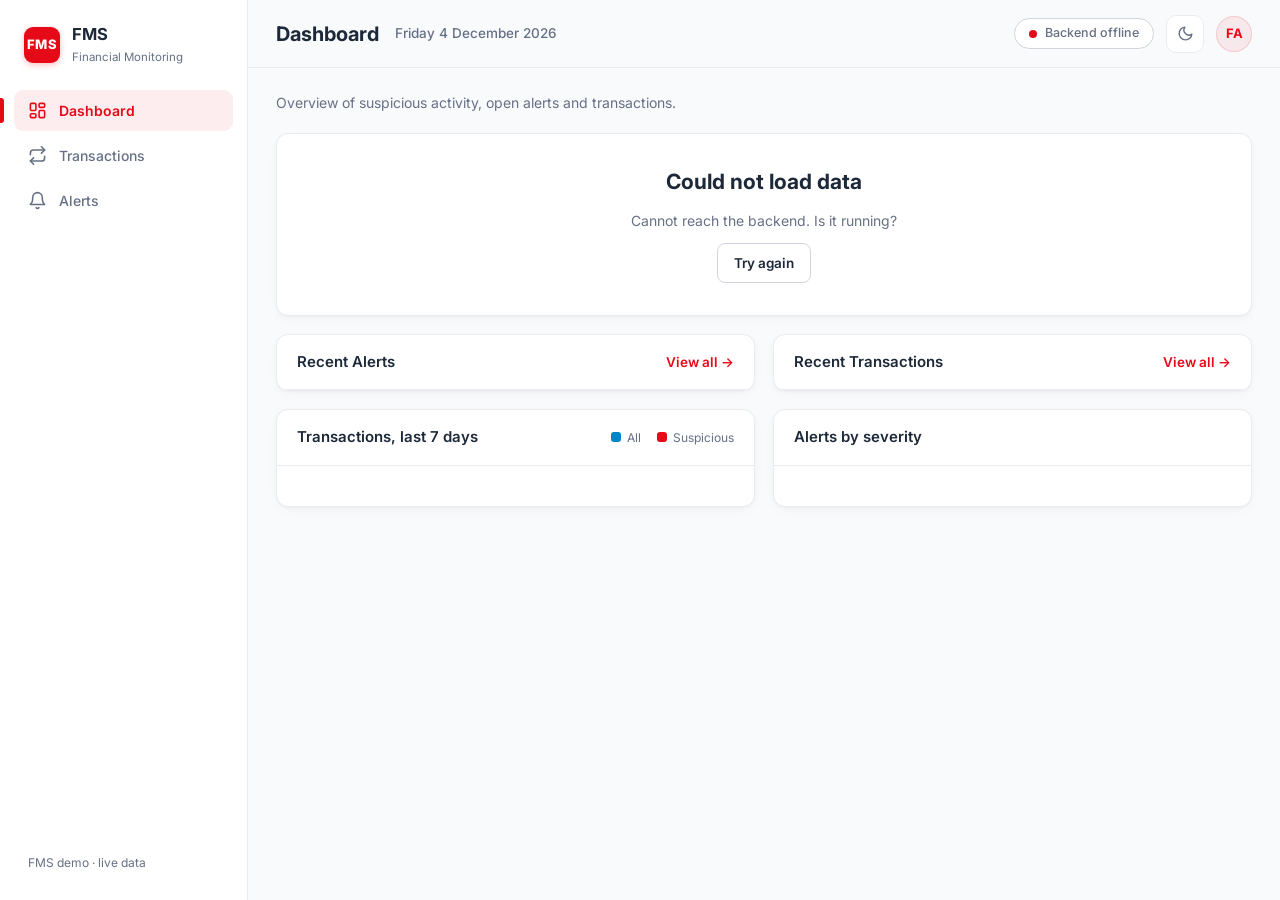
<file: frontend/index.html>
<!DOCTYPE html>
<html lang="en">
<head>
  <meta charset="utf-8">
  <meta name="viewport" content="width=device-width, initial-scale=1">
  <title>Dashboard · FMS</title>
  <script src="js/theme.js"></script>
  <link rel="stylesheet" href="css/style.css">
</head>
<body data-page="dashboard" data-title="Dashboard">
  <main>
    <p class="page-desc">Overview of suspicious activity, open alerts and transactions.</p>

    <!-- Key Metrics Grid -->
    <section class="kpi-grid" id="kpis" aria-label="Key metrics"></section>

    <!-- Recent Alerts & Transactions -->
    <section class="grid-2">
      <div class="card">
        <div class="card-head">
          <h2>Recent Alerts</h2>
          <a class="link" href="html/alerts.html">View all →</a>
        </div>
        <div id="recent-alerts"></div>
      </div>
      <div class="card">
        <div class="card-head">
          <h2>Recent Transactions</h2>
          <a class="link" href="html/transactions.html">View all →</a>
        </div>
        <div id="recent-transactions"></div>
      </div>
    </section>

    <!-- Charts Grid -->
    <section class="grid-2">
      <div class="card">
        <div class="card-head">
          <h2>Transactions, last 7 days</h2>
          <div class="legend">
            <span style="--c: var(--chart-2)">All</span>
            <span style="--c: var(--chart-1)">Suspicious</span>
          </div>
        </div>
        <div class="card-body" id="chart-week"></div>
      </div>
      <div class="card">
        <div class="card-head">
          <h2>Alerts by severity</h2>
        </div>
        <div class="card-body" id="chart-severity"></div>
      </div>
    </section>
  </main>

  <script src="js/config.js"></script>
  <script src="js/api.js"></script>
  <script src="js/components.js"></script>
  <script src="js/dashboard.js"></script>
</body>
</html>
</file>
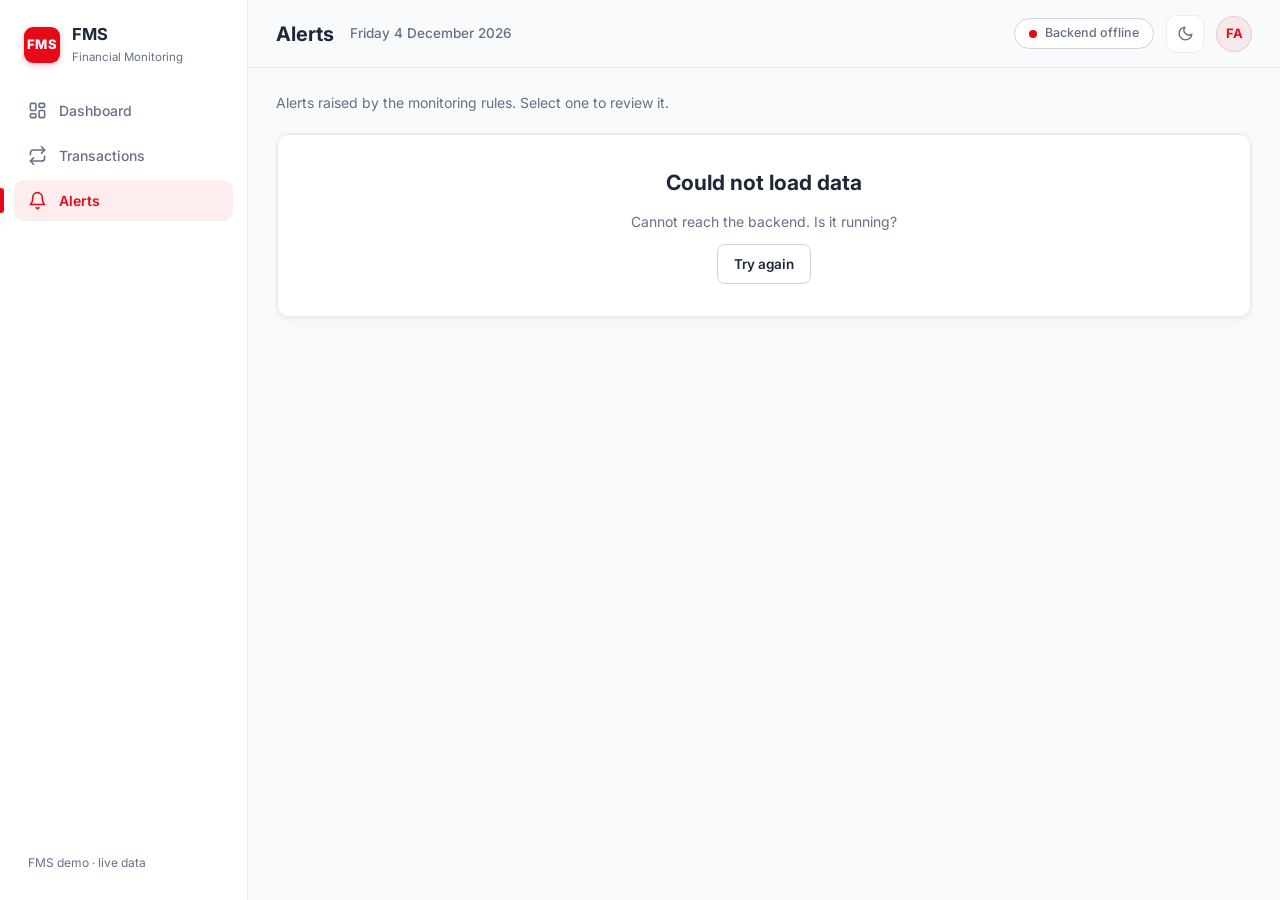
<file: frontend/html/alerts.html>
<!DOCTYPE html>
<html lang="en">
<head>
  <meta charset="utf-8">
  <meta name="viewport" content="width=device-width, initial-scale=1">
  <title>Alerts · FMS</title>
  <script src="../js/theme.js"></script>
  <link rel="stylesheet" href="../css/style.css">
</head>
<body data-root="../" data-page="alerts" data-title="Alerts">
  <main>
    <p class="page-desc">Alerts raised by the monitoring rules. Select one to review it.</p>
    <div class="card" id="table"></div>
  </main>

  <script src="../js/config.js"></script>
  <script src="../js/api.js"></script>
  <script src="../js/components.js"></script>
  <script src="../js/alerts.js"></script>
</body>
</html>
</file>
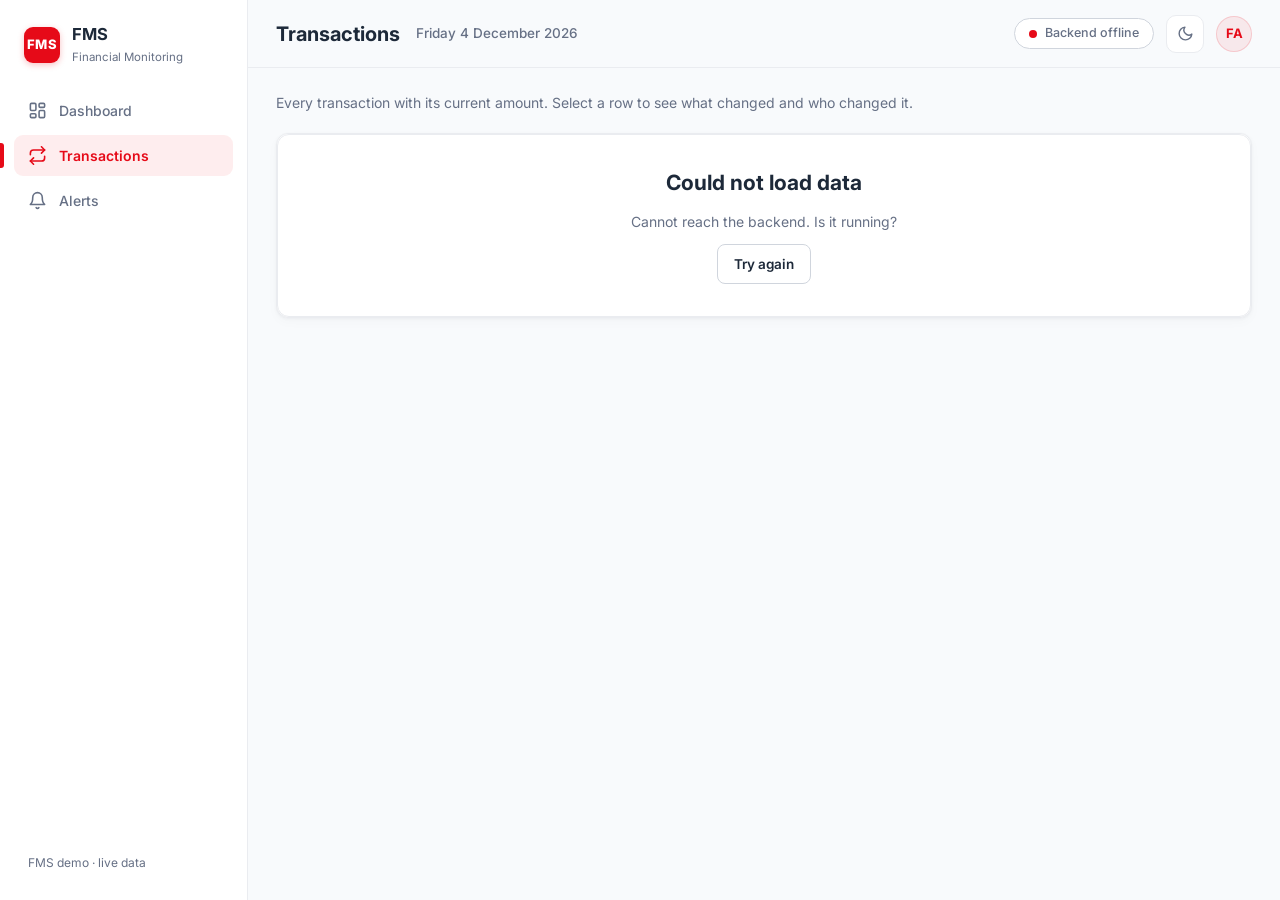
<file: frontend/html/transactions.html>
<!DOCTYPE html>
<html lang="en">
<head>
  <meta charset="utf-8">
  <meta name="viewport" content="width=device-width, initial-scale=1">
  <title>Transactions · FMS</title>
  <script src="../js/theme.js"></script>
  <link rel="stylesheet" href="../css/style.css">
</head>
<body data-root="../" data-page="transactions" data-title="Transactions">
  <main>
    <p class="page-desc">Every transaction with its current amount. Select a row to see what changed and who changed it.</p>
    <div class="card" id="table"></div>
  </main>

  <script src="../js/config.js"></script>
  <script src="../js/api.js"></script>
  <script src="../js/components.js"></script>
  <script src="../js/transactions.js"></script>
</body>
</html>
</file>
<file: frontend/css/style.css>
/* ==========================================================================
   FMS (Financial Monitoring System) – Clean Modern Enhanced Theme
   Preserves the original clean layout with polished typography, cards & states
   ========================================================================== */

@import url('https://fonts.googleapis.com/css2?family=Inter:wght@400;500;600;700;800&display=swap');

:root {
  /* Surfaces */
  --bg: #F8FAFC;
  --card: #FFFFFF;
  --sidebar: #FFFFFF;
  --border: #EAECF0;
  --border-strong: #D0D5DD;
  --text: #1D2939;
  --muted: #667085;
  --primary: #E60A18;
  --on-primary: #FFFFFF;
  --accent: rgba(230, 10, 24, 0.07);
  --danger: #E60A18;
  --shadow: 0 1px 3px rgba(16, 24, 40, 0.04), 0 4px 12px rgba(16, 24, 40, 0.025);

  /* Charts */
  --chart-1: #E60A18;
  --chart-2: #0284C7;
  --chart-3: #F59E0B;
  --chart-4: #97070E;
  --chart-5: #667085;

  /* Severities */
  --sev-critical-bg: #97070E; --sev-critical-fg: #FFFFFF;
  --sev-high-bg: #E60A18;     --sev-high-fg: #FFFFFF;
  --sev-medium-bg: #F59E0B;   --sev-medium-fg: #1F2937;
  --sev-low-bg: #0284C7;      --sev-low-fg: #FFFFFF;

  /* Statuses */
  --st-open: #0284C7;
  --st-investigating: #F59E0B;
  --st-closed: #10B981;

  --radius: 12px;
  --sidebar-w: 248px;
  --header-h: 68px;
}

:root[data-theme="dark"] {
  --bg: #0F172A;
  --card: #1E293B;
  --sidebar: #0F172A;
  --border: #334155;
  --border-strong: #475569;
  --text: #F8FAFC;
  --muted: #94A3B8;
  --primary: #EF4444;
  --on-primary: #FFFFFF;
  --accent: rgba(239, 68, 68, 0.15);
  --danger: #EF4444;
  --shadow: 0 4px 14px rgba(0, 0, 0, 0.3);

  --chart-1: #EF4444;
  --chart-2: #38BDF8;
  --chart-3: #FBBF24;
  --chart-4: #F87171;
  --chart-5: #94A3B8;

  --sev-critical-bg: #DC2626; --sev-critical-fg: #FFFFFF;
  --sev-high-bg: #EF4444;     --sev-high-fg: #FFFFFF;
  --sev-medium-bg: #F59E0B;   --sev-medium-fg: #0F172A;
  --sev-low-bg: #0284C7;      --sev-low-fg: #FFFFFF;
}

* { box-sizing: border-box; margin: 0; padding: 0; }

html { color-scheme: light; }
:root[data-theme="dark"] { color-scheme: dark; }

body {
  background: var(--bg);
  color: var(--text);
  font-family: 'Inter', system-ui, -apple-system, BlinkMacSystemFont, "Segoe UI", Roboto, sans-serif;
  font-size: 14px;
  line-height: 1.5;
  -webkit-font-smoothing: antialiased;
}

h1, h2, h3, p { margin: 0; }
a { color: inherit; text-decoration: none; }
button { font: inherit; color: inherit; border: none; background: none; cursor: pointer; }
:focus-visible { outline: 2px solid var(--primary); outline-offset: 2px; }

.muted { color: var(--muted); }
.mono { font-family: ui-monospace, SFMono-Regular, Menlo, Consolas, monospace; font-size: 13px; }
.link { color: var(--primary); text-decoration: none; font-weight: 600; font-size: 13.5px; transition: opacity 0.15s; }
.link:hover { opacity: 0.8; text-decoration: underline; }
.icon { flex: none; }
[hidden] { display: none !important; }

/* ==========================================================================
   Shell (Sidebar & Header)
   ========================================================================== */

.sidebar {
  position: fixed; inset: 0 auto 0 0;
  width: var(--sidebar-w);
  background: var(--sidebar);
  border-right: 1px solid var(--border);
  display: flex; flex-direction: column;
  padding: 20px 14px 16px;
  z-index: 40;
  transition: transform 0.25s ease;
}

.brand {
  display: flex; align-items: center; gap: 12px;
  padding: 4px 10px 24px;
  text-decoration: none;
}
.brand-mark {
  width: 36px; height: 36px; border-radius: 9px;
  background: var(--primary); color: var(--on-primary);
  display: grid; place-items: center;
  font-weight: 800; font-size: 13px; letter-spacing: 0.5px;
  box-shadow: 0 2px 6px rgba(230, 10, 24, 0.25);
}
.brand-name { font-weight: 700; font-size: 16.5px; line-height: 1.1; color: var(--text); }
.brand-sub { font-size: 11.5px; color: var(--muted); }

.nav { display: flex; flex-direction: column; gap: 4px; flex: 1; }
.nav-link {
  position: relative;
  display: flex; align-items: center; gap: 12px;
  padding: 10px 14px; border-radius: 9px;
  color: var(--muted); text-decoration: none; font-weight: 500; font-size: 14px;
  transition: all 0.15s ease;
}
.nav-link:hover { background: var(--accent); color: var(--text); }
.nav-link.active {
  background: var(--accent);
  color: var(--primary);
  font-weight: 600;
}
.nav-link.active::before {
  content: ""; position: absolute; left: -14px; top: 8px; bottom: 8px;
  width: 3.5px; border-radius: 0 3px 3px 0; background: var(--primary);
}
.nav-count {
  margin-left: auto; min-width: 22px; padding: 0 7px; text-align: center;
  border-radius: 999px; background: var(--primary); color: var(--on-primary);
  font-size: 11px; font-weight: 700; line-height: 20px;
}

.sidebar-foot { margin-top: auto; padding: 12px 14px; font-size: 12px; color: var(--muted); }
.sidebar-backdrop { display: none; }

.main-col { margin-left: var(--sidebar-w); min-height: 100vh; }

.header {
  position: sticky; top: 0; z-index: 30;
  height: var(--header-h);
  display: flex; align-items: center; gap: 16px;
  padding: 0 28px;
  background: var(--bg);
  border-bottom: 1px solid var(--border);
}
.header h1 { font-size: 20px; font-weight: 700; color: var(--text); }
.header-date { color: var(--muted); font-size: 13.5px; font-weight: 500; }
.header-right { margin-left: auto; display: flex; align-items: center; gap: 12px; }

.live-pill {
  display: inline-flex; align-items: center; gap: 8px;
  padding: 5px 14px; border: 1px solid var(--border-strong); border-radius: 999px;
  font-size: 12.5px; font-weight: 500; color: var(--muted); background: var(--card);
}
.live-dot { width: 8px; height: 8px; border-radius: 50%; background: var(--st-closed); animation: pulse 2s infinite; }
.live-dot.wait { background: var(--muted); animation: none; }
.live-dot.off { background: var(--danger); animation: none; }
@keyframes pulse { 50% { opacity: 0.35; } }

.icon-btn {
  width: 38px; height: 38px; display: grid; place-items: center;
  background: var(--card); border: 1px solid var(--border); border-radius: 10px; cursor: pointer;
  color: var(--muted); transition: all 0.15s;
}
.icon-btn:hover { background: var(--accent); color: var(--text); border-color: var(--border-strong); }
.menu-btn { display: none; }
.icon-sun { display: none; }
:root[data-theme="dark"] .icon-sun { display: block; }
:root[data-theme="dark"] .icon-moon { display: none; }

.avatar {
  width: 36px; height: 36px; border-radius: 50%;
  background: var(--accent); color: var(--primary);
  display: grid; place-items: center; font-weight: 700; font-size: 13px;
  border: 1px solid rgba(230, 10, 24, 0.15);
}

.content { padding: 24px 28px; max-width: 1360px; }
.page-desc { color: var(--muted); margin-bottom: 20px; font-size: 14px; }

/* ==========================================================================
   Cards & Grids
   ========================================================================== */

.card {
  background: var(--card);
  border: 1px solid var(--border);
  border-radius: var(--radius);
  box-shadow: var(--shadow);
  overflow: hidden;
}
.card-head {
  display: flex; align-items: center; justify-content: space-between; gap: 12px;
  padding: 16px 20px; border-bottom: 1px solid var(--border);
}
.card-head h2 { font-size: 15px; font-weight: 600; color: var(--text); }
.card-body { padding: 20px; }

.kpi-grid {
  display: grid;
  grid-template-columns: repeat(auto-fit, minmax(220px, 1fr));
  gap: 16px;
  margin-bottom: 18px;
}
.grid-2 {
  display: grid;
  grid-template-columns: repeat(2, minmax(0, 1fr));
  gap: 18px;
  margin-bottom: 18px;
}

.kpi {
  display: flex; align-items: flex-start; gap: 14px;
  padding: 18px 20px; text-decoration: none;
  transition: all 0.15s ease;
}
a.kpi:hover {
  border-color: var(--primary);
  transform: translateY(-2px);
  box-shadow: 0 4px 14px rgba(0, 0, 0, 0.05);
}
.kpi-icon {
  flex: none; width: 42px; height: 42px; border-radius: 10px;
  display: grid; place-items: center;
  background: var(--accent); color: var(--primary);
}
.kpi-critical .kpi-icon { background: var(--sev-critical-bg); color: #FFFFFF; }
.kpi-blue .kpi-icon { background: rgba(2, 132, 199, 0.12); color: var(--st-open); }
.kpi-gold .kpi-icon { background: rgba(245, 158, 11, 0.14); color: var(--st-investigating); }
.kpi-purple .kpi-icon { background: rgba(139, 92, 246, 0.14); color: #8B5CF6; }

.kpi-body { display: flex; flex-direction: column; }
.kpi-label { color: var(--muted); font-size: 13px; font-weight: 500; }
.kpi-value { font-size: 26px; font-weight: 700; line-height: 1.2; color: var(--text); margin: 2px 0 3px; }
.kpi-hint { color: var(--muted); font-size: 12px; }

/* ==========================================================================
   List Items (Dashboard Recent Widgets)
   ========================================================================== */

.list-item {
  display: flex; align-items: center; justify-content: space-between; gap: 14px;
  padding: 13px 20px; text-decoration: none; border-bottom: 1px solid var(--border);
  transition: background 0.15s;
}
.list-item:last-child { border-bottom: 0; }
.list-item:hover { background: var(--accent); }
.li-main, .li-side { display: flex; flex-direction: column; min-width: 0; }
.li-side { align-items: flex-end; gap: 4px; flex: none; }
.li-title { font-weight: 600; color: var(--text); font-size: 13.5px; }
.li-sub { font-size: 12px; color: var(--muted); margin-top: 2px; }
.li-amount { font-weight: 600; font-size: 13.5px; color: var(--text); }

/* ==========================================================================
   Badges
   ========================================================================== */

.badge {
  display: inline-flex; align-items: center; gap: 6px;
  padding: 2px 10px; border-radius: 999px;
  font-size: 12px; font-weight: 600; line-height: 20px; white-space: nowrap;
}
.sev-critical { background: var(--sev-critical-bg); color: var(--sev-critical-fg); }
.sev-high { background: var(--sev-high-bg); color: var(--sev-high-fg); }
.sev-medium { background: var(--sev-medium-bg); color: var(--sev-medium-fg); }
.sev-low { background: var(--sev-low-bg); color: var(--sev-low-fg); }

.status { background: color-mix(in srgb, var(--c) 14%, transparent); color: var(--text); }
.status::before { content: ""; width: 7px; height: 7px; border-radius: 50%; background: var(--c); }
.status-open, .status-pending { --c: var(--st-open); }
.status-investigating, .status-under-review { --c: var(--st-investigating); }
.status-closed, .status-completed, .status-resolved { --c: var(--st-closed); }
.status-suspicious, .status-confirmed { --c: var(--danger); }
.status-dismissed { --c: var(--muted); }

/* ==========================================================================
   Tables & Toolbars
   ========================================================================== */

.toolbar {
  display: flex; flex-wrap: wrap; align-items: center; gap: 10px;
  padding: 14px 18px; border-bottom: 1px solid var(--border);
  background: var(--card);
}
.toolbar .input[type="search"] { flex: 1 1 220px; max-width: 320px; }
.toolbar-count { margin-left: auto; color: var(--muted); font-size: 13px; font-weight: 500; }

.input {
  background: var(--card); color: var(--text);
  border: 1px solid var(--border-strong); border-radius: 8px;
  padding: 8px 12px; font: inherit; font-size: 13.5px;
  transition: border-color 0.15s;
}
.input:focus { border-color: var(--primary); }

.table-wrap { overflow-x: auto; background: var(--card); }
.table { width: 100%; border-collapse: collapse; min-width: 600px; }
.table th {
  text-align: left; padding: 13px 18px;
  font-size: 12px; font-weight: 600; text-transform: uppercase; letter-spacing: 0.04em; color: var(--muted);
  border-bottom: 1px solid var(--border); white-space: nowrap; background: var(--bg);
}
.table td { padding: 13px 18px; border-bottom: 1px solid var(--border); vertical-align: middle; }
.table tr:last-child td { border-bottom: 0; }
.table .num { text-align: right; }
.table tbody tr.clickable { cursor: pointer; }
.table tbody tr.clickable:hover { background: var(--accent); }
.table .id { font-weight: 600; color: var(--primary); }
.was { display: block; font-size: 11.5px; color: var(--muted); text-decoration: line-through; }
.empty { padding: 40px 20px; text-align: center; color: var(--muted); }

/* ==========================================================================
   Charts
   ========================================================================== */

.legend { display: flex; gap: 16px; font-size: 12px; color: var(--muted); }
.legend span::before { content: ""; display: inline-block; width: 10px; height: 10px; border-radius: 3px; background: var(--c); margin-right: 6px; }

.bars { display: flex; justify-content: space-between; gap: 8px; }
.bar-group { flex: 1; display: flex; flex-direction: column; align-items: center; gap: 8px; }
.bar-pair { height: 160px; display: flex; align-items: flex-end; gap: 4px; }
.bar-col { height: 100%; display: flex; flex-direction: column; justify-content: flex-end; align-items: center; gap: 3px; }
.bar { width: 18px; border-radius: 4px 4px 0 0; min-height: 4px; transition: height 0.3s; }
.bar-val { font-size: 11px; color: var(--muted); font-weight: 600; }
.bar-label { font-size: 12px; color: var(--muted); }

.hbar { display: grid; grid-template-columns: 76px 1fr 32px; align-items: center; gap: 12px; margin-bottom: 14px; }
.hbar:last-child { margin-bottom: 0; }
.hbar-track { height: 12px; border-radius: 6px; background: var(--accent); overflow: hidden; }
.hbar-fill { height: 100%; border-radius: 6px; transition: width 0.4s; }
.hbar-count { text-align: right; font-weight: 600; font-size: 13px; }

/* ==========================================================================
   Drawers & Modals
   ========================================================================== */

.overlay { position: fixed; inset: 0; background: rgba(0, 0, 0, 0.45); opacity: 0; pointer-events: none; transition: opacity 0.2s; z-index: 50; }
.drawer-open .overlay { opacity: 1; pointer-events: auto; }

.drawer {
  position: fixed; top: 0; right: 0; bottom: 0; z-index: 60;
  width: min(480px, 100vw);
  background: var(--card); border-left: 1px solid var(--border);
  display: flex; flex-direction: column;
  transform: translateX(100%); transition: transform 0.25s ease; visibility: hidden;
}
.drawer.open { transform: none; visibility: visible; }
.drawer-head { display: flex; align-items: flex-start; justify-content: space-between; gap: 12px; padding: 20px; border-bottom: 1px solid var(--border); }
.drawer-head h2 { font-size: 18px; font-weight: 700; color: var(--text); }
.drawer-sub { margin-top: 6px; display: flex; gap: 8px; flex-wrap: wrap; }
.drawer-body { padding: 20px; overflow-y: auto; flex: 1; }
.drawer-actions { padding: 16px 20px; border-top: 1px solid var(--border); display: flex; gap: 10px; flex-wrap: wrap; background: var(--bg); }

.details { margin: 0; display: grid; gap: 16px; }
.details dt { font-size: 12px; color: var(--muted); margin-bottom: 2px; }
.details dd { margin: 0; font-weight: 600; font-size: 13.5px; }
.details.cols { grid-template-columns: repeat(auto-fit, minmax(170px, 1fr)); }
.section-title { font-size: 12px; font-weight: 600; text-transform: uppercase; letter-spacing: 0.04em; color: var(--muted); margin: 24px 0 10px; }

/* Timeline */
.timeline { list-style: none; margin: 0; padding: 0; }
.timeline li { position: relative; padding: 0 0 18px 22px; }
.timeline li::before { content: ""; position: absolute; left: 3px; top: 6px; width: 9px; height: 9px; border-radius: 50%; background: var(--primary); }
.timeline li::after { content: ""; position: absolute; left: 7px; top: 16px; bottom: -2px; width: 1px; background: var(--border-strong); }
.timeline li:last-child { padding-bottom: 0; }
.timeline li:last-child::after { display: none; }
.tl-event { font-weight: 600; font-size: 13.5px; }
.tl-detail { color: var(--muted); font-size: 12.5px; margin-top: 2px; }
.tl-time { color: var(--muted); font-size: 11.5px; margin-top: 2px; }

/* Buttons */
.btn {
  display: inline-flex; align-items: center; justify-content: center; gap: 8px;
  padding: 9px 16px; border-radius: 8px; border: 1px solid transparent;
  font-weight: 600; font-size: 13.5px; cursor: pointer; transition: all 0.15s;
}
.btn-primary { background: var(--primary); color: var(--on-primary); }
.btn-primary:hover { filter: brightness(0.92); }
.btn-ghost { background: transparent; border-color: var(--border-strong); color: var(--text); }
.btn-ghost:hover { background: var(--accent); }

/* Spinners */
.spinner-wrap { grid-column: 1 / -1; display: grid; place-items: center; padding: 40px 0; }
.spinner { width: 28px; height: 28px; border-radius: 50%; border: 3px solid var(--border-strong); border-top-color: var(--primary); animation: spin 0.8s linear infinite; }
@keyframes spin { to { transform: rotate(360deg); } }

/* Error card */
.error-card { padding: 32px 20px; display: grid; gap: 12px; justify-items: center; text-align: center; }

/* ==========================================================================
   Responsive Adaptations
   ========================================================================== */

@media (max-width: 900px) {
  .sidebar { transform: translateX(-100%); }
  .nav-open .sidebar { transform: none; }
  .nav-open .sidebar-backdrop { display: block; position: fixed; inset: 0; background: rgba(0, 0, 0, 0.4); z-index: 35; }
  .main-col { margin-left: 0; }
  .menu-btn { display: grid; }
  .header { padding: 0 16px; }
  .header-date, .live-pill { display: none; }
  .content { padding: 16px; }
  .grid-2 { grid-template-columns: 1fr; }
}
</file>
